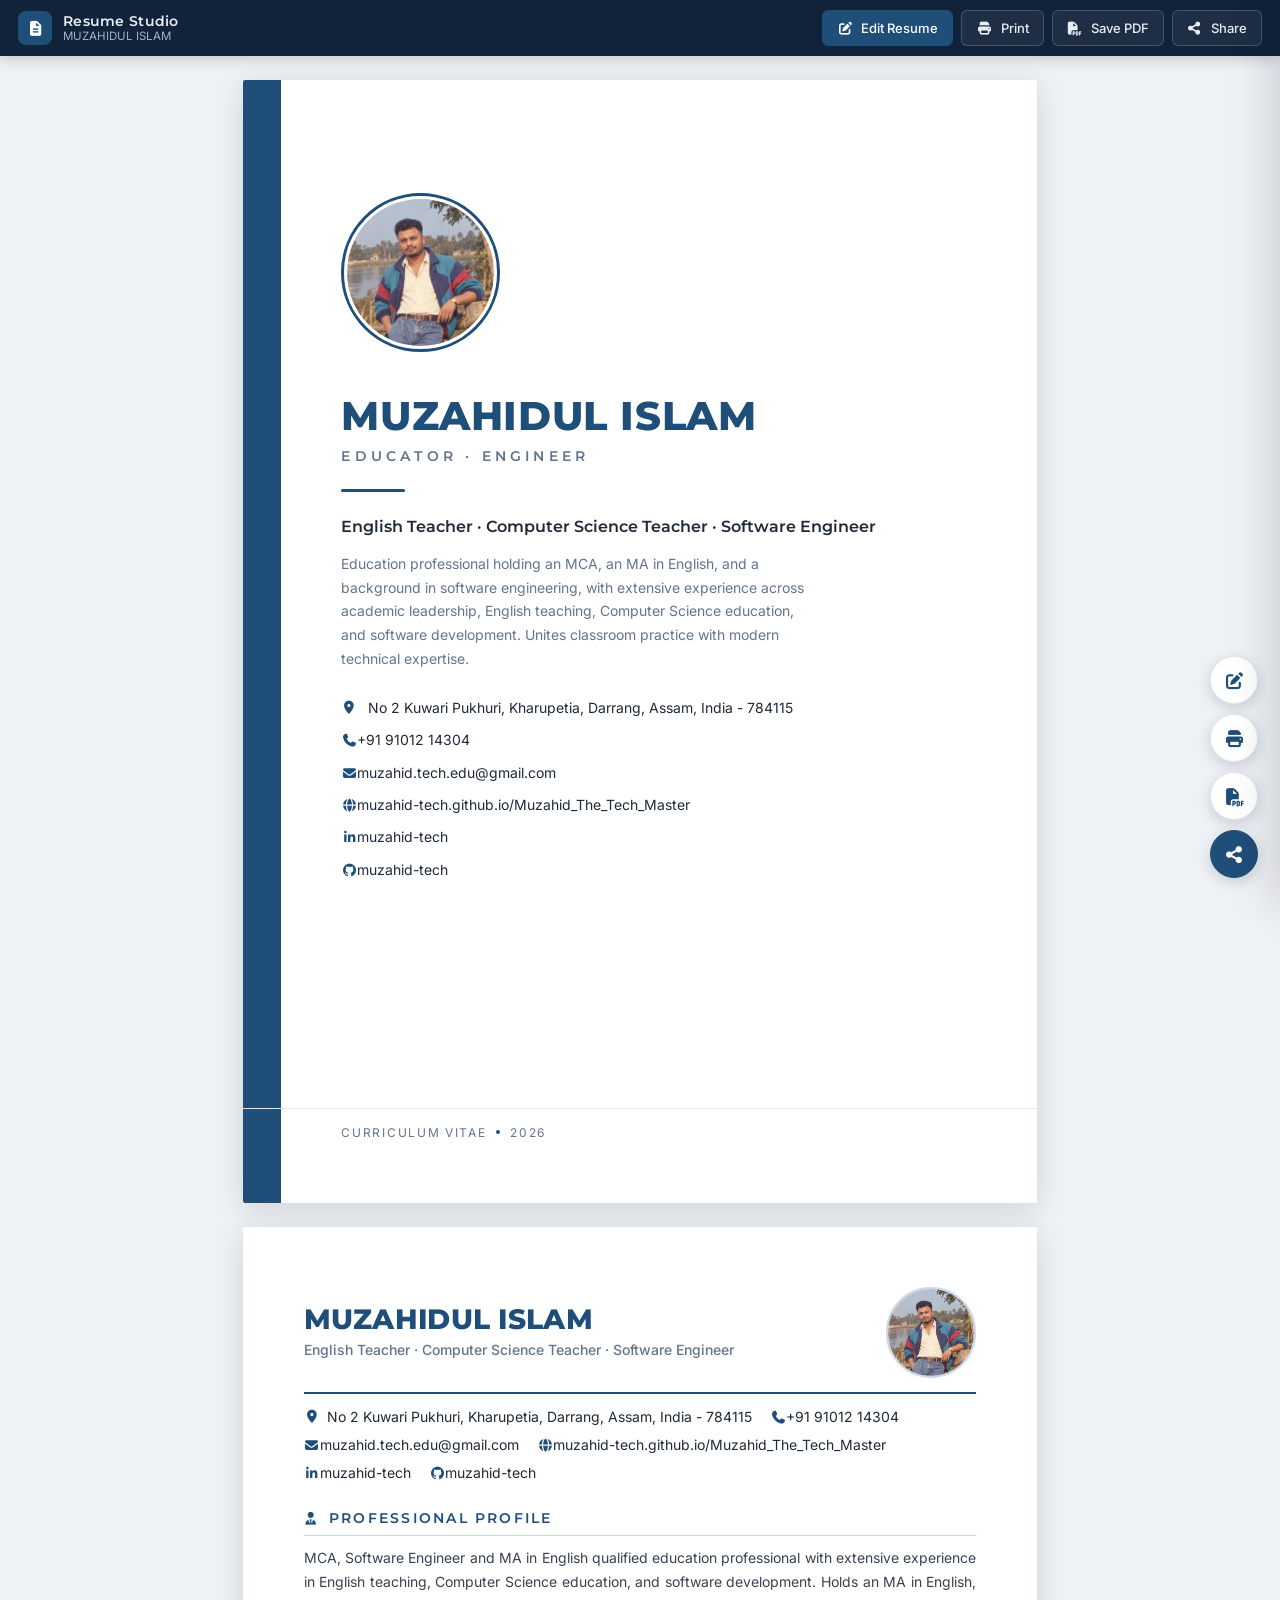
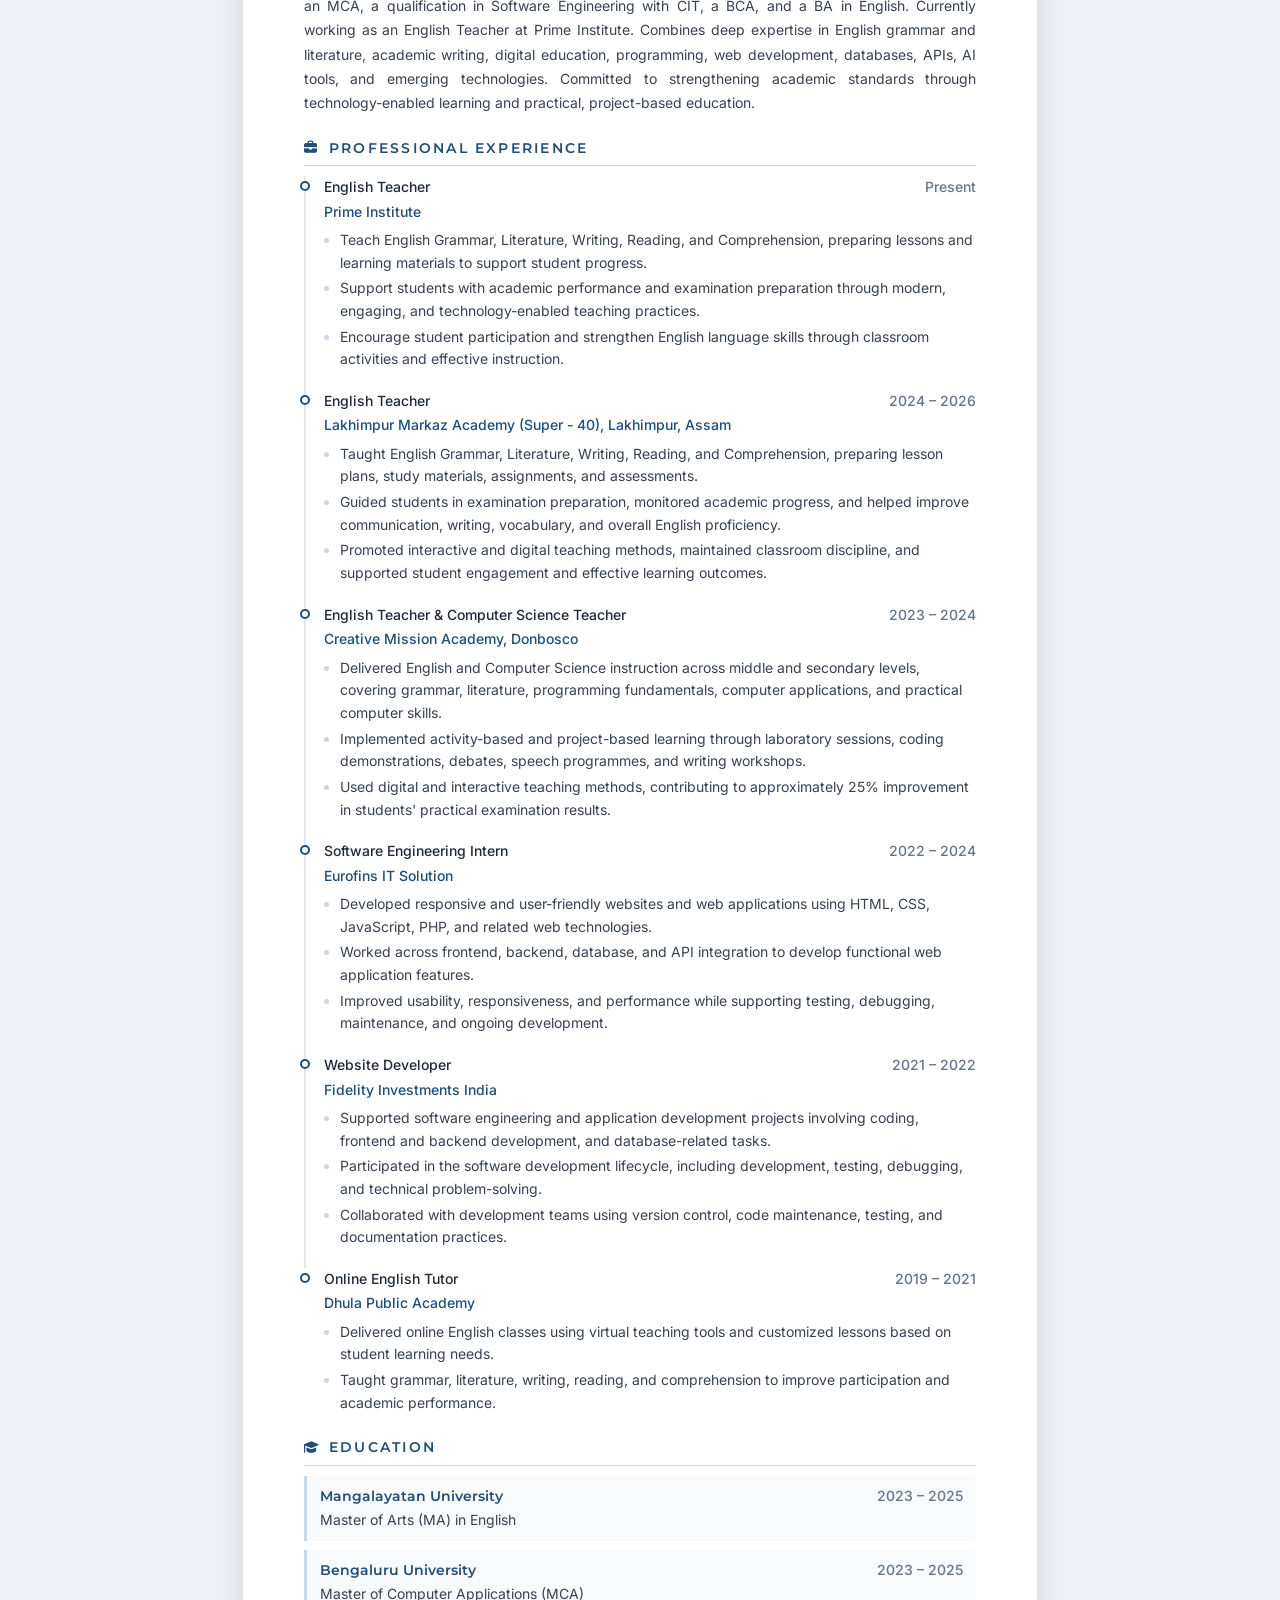
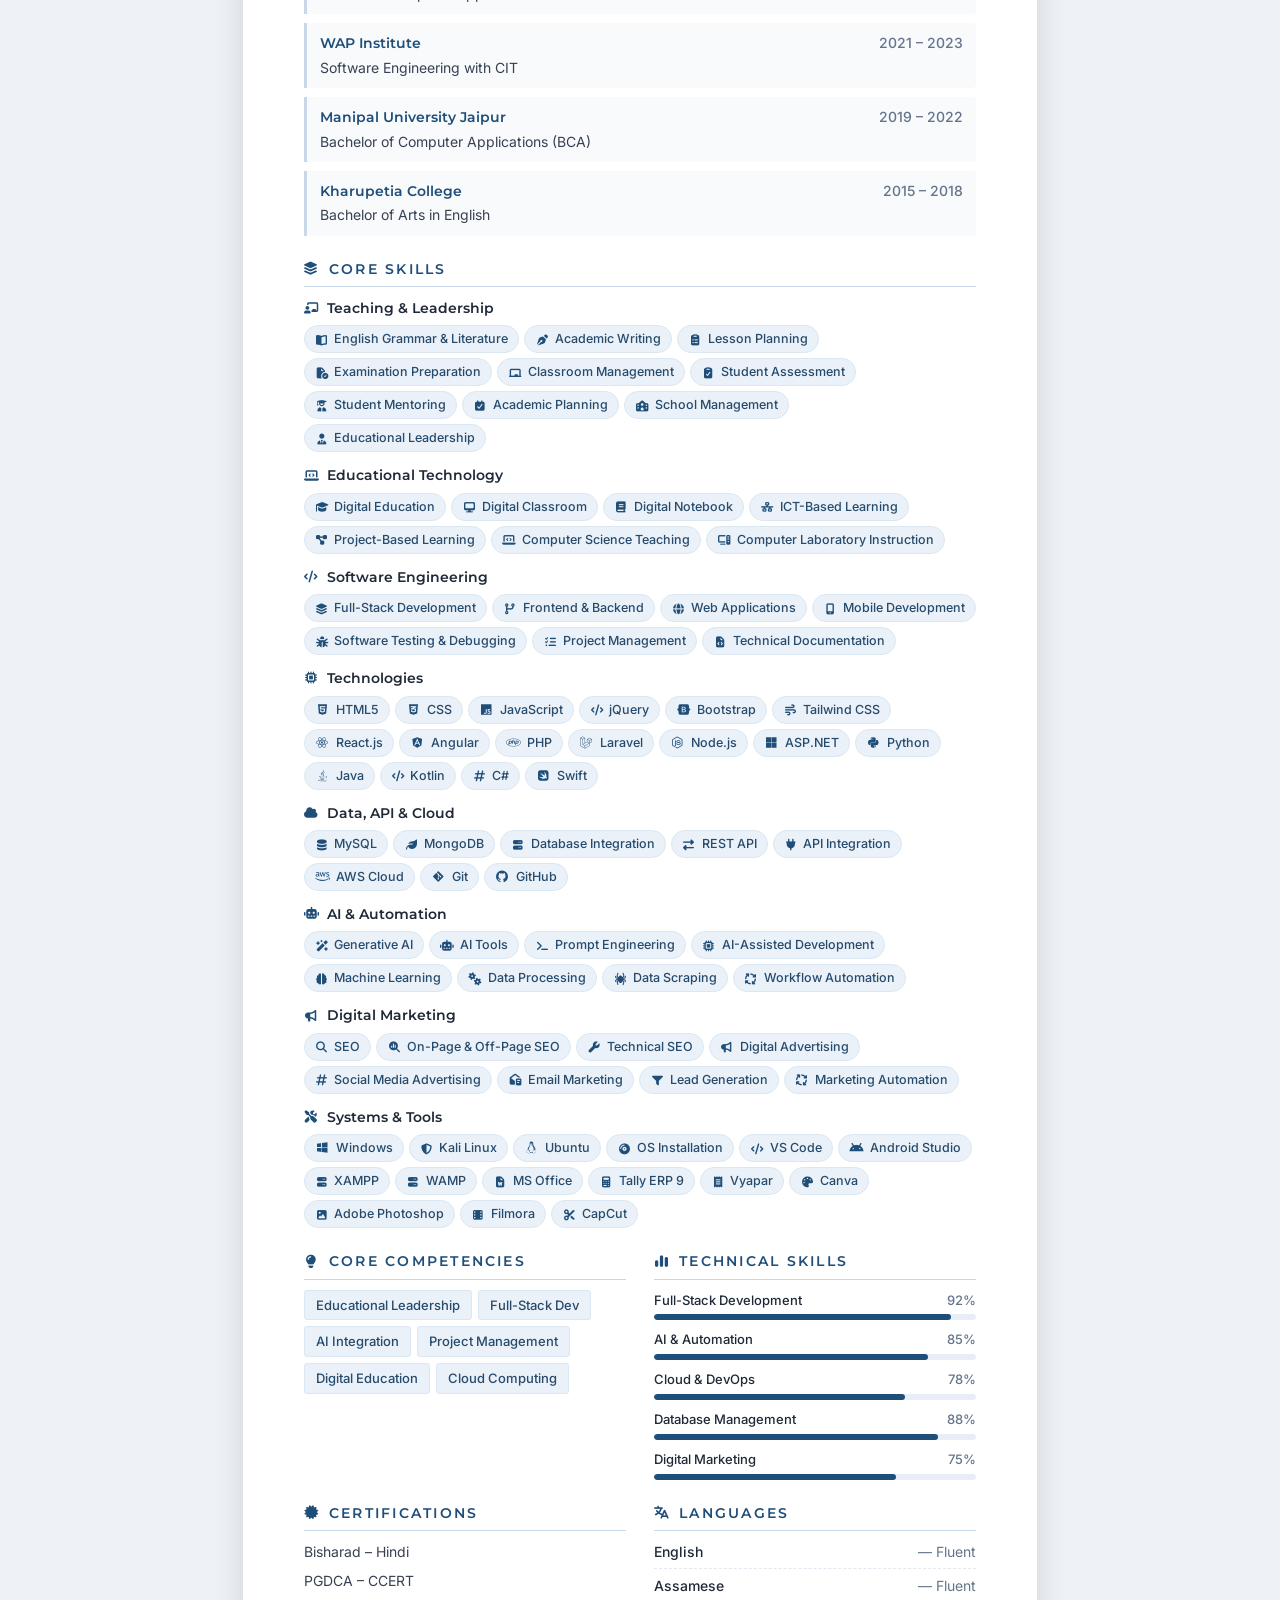
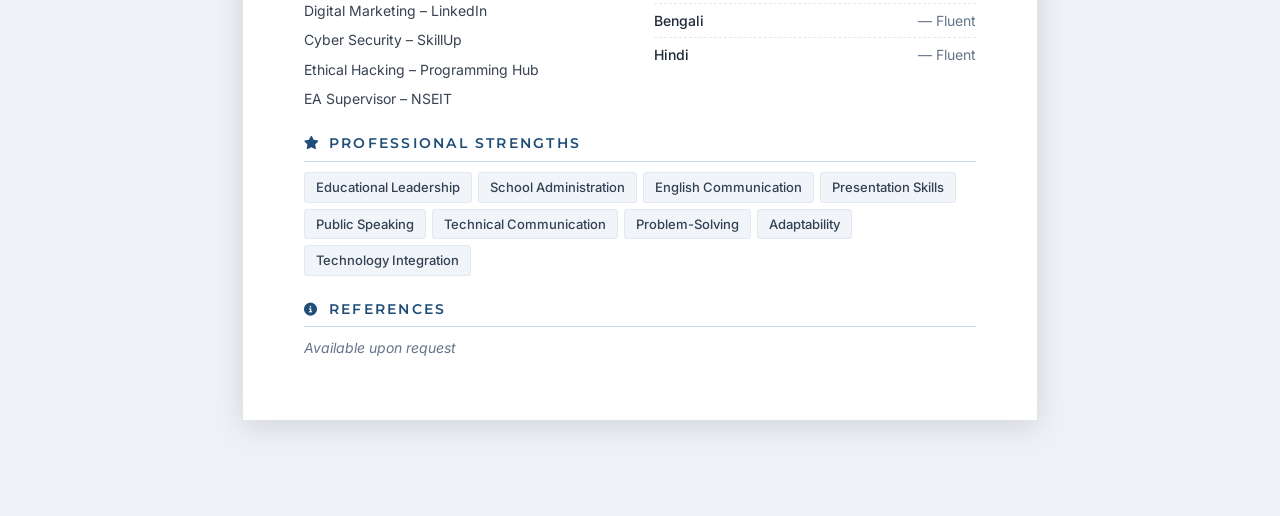
<file: index.html>
<!DOCTYPE html>
<html lang="en">
<head>
<meta charset="utf-8">
<meta name="viewport" content="width=device-width, initial-scale=1">
<meta name="theme-color" content="#1f4e79">
<title>Muzahidul Islam — Educator · Engineer</title>
<meta name="description" content="Professional resume of Muzahidul Islam — English Educator, Computer Science Professional and Software Engineer. MCA, MA in English.">
<meta name="author" content="Muzahidul Islam">

<!-- ============ GOOGLE FONTS ============ -->
<link rel="preconnect" href="https://fonts.googleapis.com">
<link rel="preconnect" href="https://fonts.gstatic.com" crossorigin>
<link href="https://fonts.googleapis.com/css2?family=Montserrat:wght@600;700;800&family=Inter:wght@400;500;600&display=swap" rel="stylesheet">

<!-- ============ FONT AWESOME (LOCAL / OFFLINE) ============ -->
<link rel="stylesheet" href="library/fontawesome/css/all.min.css">

<link rel="stylesheet" href="style.css">
</head>

<body>

<a class="skip-link" href="#resumeRoot">Skip to resume content</a>

<!-- =========================================================
     TOP TOOLBAR  (application UI — never printed)
     ========================================================= -->
<header class="toolbar no-print" role="banner">
  <div class="toolbar__brand">
    <span class="toolbar__mark" aria-hidden="true"><i class="fa-solid fa-file-lines"></i></span>
    <span class="toolbar__titles">
      <strong>Resume Studio</strong>
      <small id="brandSub">Muzahidul Islam</small>
    </span>
  </div>

  <nav class="toolbar__nav" aria-label="Resume controls">
    <button id="btnEditToggle" class="btn btn--primary" type="button"
            aria-pressed="false" aria-label="Edit resume">
      <i class="fa-solid fa-pen-to-square" aria-hidden="true"></i>
      <span id="btnEditLabel">Edit Resume</span>
    </button>

    <button id="btnPrint" class="btn" type="button" aria-label="Print resume">
      <i class="fa-solid fa-print" aria-hidden="true"></i><span>Print</span>
    </button>

    <button id="btnPdf" class="btn" type="button" aria-label="Save resume as PDF">
      <i class="fa-solid fa-file-pdf" aria-hidden="true"></i><span>Save PDF</span>
    </button>

    <button id="btnShare" class="btn" type="button" aria-label="Share resume"
            aria-haspopup="true" aria-expanded="false" aria-controls="shareMenu">
      <i class="fa-solid fa-share-nodes" aria-hidden="true"></i><span>Share</span>
    </button>
  </nav>
</header>

<!-- =========================================================
     RESUME DOCUMENT
     ========================================================= -->
<main class="resume-root" id="resumeRoot">

  <!-- ---------------- COVER PAGE ---------------- -->
  <section class="page cover-page" id="coverPage" aria-label="Resume cover page">
    <div class="cover__band" aria-hidden="true"></div>

    <div class="cover__inner">
      <div class="cover__photo-wrap">
        <img id="coverPhoto" class="cover__photo" src="assets/image/profile.png"
             alt="Portrait of Muzahidul Islam">
      </div>

      <h1 class="cover__name" id="coverName">MUZAHIDUL ISLAM</h1>
      <p class="cover__title" id="coverTitle">EDUCATOR · ENGINEER</p>

      <div class="cover__rule" aria-hidden="true"></div>

      <p class="cover__identity" id="coverIdentity"></p>
      <p class="cover__statement" id="coverStatement"></p>

      <ul class="cover__contact" id="coverContact"></ul>
    </div>

    <footer class="cover__footer">
      <span>Curriculum Vitae</span>
      <span class="cover__dot" aria-hidden="true"></span>
      <span id="coverYear">2026</span>
    </footer>
  </section>

  <!-- ---------------- RESUME PAGE ---------------- -->
  <section class="page resume-page" id="resumePage" aria-label="Resume">

    <header class="resume-header">
      <div class="resume-header__text">
        <h1 class="resume-header__name" id="resumeName">MUZAHIDUL ISLAM</h1>
        <p class="resume-header__identity" id="resumeIdentity"></p>
      </div>
      <img id="resumePhoto" class="resume-header__photo" src="assets/image/profile.png"
           alt="Portrait of Muzahidul Islam">
    </header>

    <ul class="contact-row" id="resumeContact"></ul>

    <!-- PROFILE -->
    <section class="section" aria-labelledby="h-profile">
      <h2 class="section__title" id="h-profile">
        <i class="fa-solid fa-user-tie" aria-hidden="true"></i>Professional Profile
      </h2>
      <p class="profile-text" id="profileText"></p>
    </section>

    <!-- EXPERIENCE -->
    <section class="section" aria-labelledby="h-experience">
      <h2 class="section__title" id="h-experience">
        <i class="fa-solid fa-briefcase" aria-hidden="true"></i>Professional Experience
      </h2>
      <div id="experienceList" class="timeline"></div>
    </section>

    <!-- EDUCATION -->
    <section class="section" aria-labelledby="h-education">
      <h2 class="section__title" id="h-education">
        <i class="fa-solid fa-graduation-cap" aria-hidden="true"></i>Education
      </h2>
      <div id="educationList" class="edu-list"></div>
    </section>

    <!-- CORE SKILLS -->
    <section class="section" aria-labelledby="h-skills">
      <h2 class="section__title" id="h-skills">
        <i class="fa-solid fa-layer-group" aria-hidden="true"></i>Core Skills
      </h2>
      <div id="skillsList" class="skill-groups"></div>
    </section>

    <!-- COMPETENCIES + TECHNICAL SKILLS -->
    <div class="grid-2">
      <section class="section" aria-labelledby="h-competencies">
        <h2 class="section__title" id="h-competencies">
          <i class="fa-solid fa-lightbulb" aria-hidden="true"></i>Core Competencies
        </h2>
        <ul class="tag-list" id="competenciesList"></ul>
      </section>

      <section class="section" aria-labelledby="h-tech">
        <h2 class="section__title" id="h-tech">
          <i class="fa-solid fa-chart-simple" aria-hidden="true"></i>Technical Skills
        </h2>
        <div id="techSkillsList" class="bars"></div>
      </section>
    </div>

    <!-- CERTIFICATIONS + LANGUAGES -->
    <div class="grid-2">
      <section class="section" aria-labelledby="h-certs">
        <h2 class="section__title" id="h-certs">
          <i class="fa-solid fa-certificate" aria-hidden="true"></i>Certifications
        </h2>
        <ul class="cert-list" id="certificationsList"></ul>
      </section>

      <section class="section" aria-labelledby="h-languages">
        <h2 class="section__title" id="h-languages">
          <i class="fa-solid fa-language" aria-hidden="true"></i>Languages
        </h2>
        <ul class="lang-list" id="languagesList"></ul>
      </section>
    </div>

    <!-- STRENGTHS -->
    <section class="section" aria-labelledby="h-strengths">
      <h2 class="section__title" id="h-strengths">
        <i class="fa-solid fa-star" aria-hidden="true"></i>Professional Strengths
      </h2>
      <ul class="tag-list tag-list--strengths" id="strengthsList"></ul>
    </section>

    <!-- REFERENCES -->
    <section class="section" aria-labelledby="h-references">
      <h2 class="section__title" id="h-references">
        <i class="fa-solid fa-circle-info" aria-hidden="true"></i>References
      </h2>
      <p class="references-text" id="referencesText"></p>
    </section>

  </section>
</main>

<!-- =========================================================
     FLOATING ACTION BUTTONS  (never printed)
     ========================================================= -->
<div class="floating-actions no-print" role="group" aria-label="Quick actions">
  <button id="fabEdit"  class="floating-actions__button" type="button" title="Edit resume"   aria-label="Edit resume">
    <i class="fa-solid fa-pen-to-square" aria-hidden="true"></i></button>
  <button id="fabPrint" class="floating-actions__button" type="button" title="Print resume"  aria-label="Print resume">
    <i class="fa-solid fa-print" aria-hidden="true"></i></button>
  <button id="fabPdf"   class="floating-actions__button" type="button" title="Save as PDF"   aria-label="Save as PDF">
    <i class="fa-solid fa-file-pdf" aria-hidden="true"></i></button>
  <button id="fabShare" class="floating-actions__button floating-actions__button--accent" type="button" title="Share resume"
          aria-label="Share resume" aria-haspopup="true" aria-expanded="false" aria-controls="shareMenu">
    <i class="fa-solid fa-share-nodes" aria-hidden="true"></i></button>
</div>

<!-- =========================================================
     SHARE MENU
     ========================================================= -->
<div class="share-menu no-print" id="shareMenu" role="menu" aria-label="Share resume" hidden>
  <button class="share-item" type="button" role="menuitem" data-share="native" hidden>
    <i class="fa-solid fa-share-nodes" aria-hidden="true"></i> Share via device</button>
  <button class="share-item" type="button" role="menuitem" data-share="whatsapp">
    <i class="fa-brands fa-whatsapp" aria-hidden="true"></i> WhatsApp</button>
  <button class="share-item" type="button" role="menuitem" data-share="facebook">
    <i class="fa-brands fa-facebook-f" aria-hidden="true"></i> Facebook</button>
  <button class="share-item" type="button" role="menuitem" data-share="linkedin">
    <i class="fa-brands fa-linkedin-in" aria-hidden="true"></i> LinkedIn</button>
  <button class="share-item" type="button" role="menuitem" data-share="x">
    <i class="fa-brands fa-x-twitter" aria-hidden="true"></i> X / Twitter</button>
  <button class="share-item" type="button" role="menuitem" data-share="email">
    <i class="fa-solid fa-envelope" aria-hidden="true"></i> Email</button>
  <button class="share-item" type="button" role="menuitem" data-share="copy">
    <i class="fa-solid fa-link" aria-hidden="true"></i> Copy Link</button>
</div>

<!-- =========================================================
     EDITOR PANEL
     ========================================================= -->
<aside class="editor-panel no-print" id="editorPanel" aria-hidden="true" aria-label="Resume editor">
  <header class="editor-panel__head">
    <h2><i class="fa-solid fa-pen-ruler" aria-hidden="true"></i> Edit Resume</h2>
    <button id="btnCloseEditor" class="icon-btn" type="button" aria-label="Close editor">
      <i class="fa-solid fa-xmark" aria-hidden="true"></i>
    </button>
  </header>

  <div class="editor-panel__body" id="editorBody"></div>

  <footer class="editor-panel__foot">
    <button id="btnSave" class="btn btn--primary" type="button">
      <i class="fa-solid fa-floppy-disk" aria-hidden="true"></i> Save Changes
    </button>
    <button id="btnReset" class="btn btn--danger" type="button">
      <i class="fa-solid fa-rotate-left" aria-hidden="true"></i> Reset
    </button>
  </footer>
</aside>

<div class="toast no-print" id="toast" role="status" aria-live="polite"></div>

<input type="file" id="photoInput" accept="image/*" hidden>

<script src="app.js"></script>
</body>
</html>
</file>
<file: style.css>
/* =========================================================
   MUZAHIDUL ISLAM — RESUME APPLICATION
   style.css
   ========================================================= */

/* ---------------- THEME VARIABLES ---------------- */
:root{
  --accent-color : #1f4e79;
  --accent-dark  : #173f63;
  --accent-soft  : #eaf1f8;
  --accent-line  : #c8d8e8;

  --text-color   : #1f2937;
  --text-soft    : #374151;
  --muted-color  : #64748b;
  --border-color : #e2e8f0;

  --surface      : #ffffff;
  --canvas       : #eef1f5;
  --danger       : #b3261e;

  --font-name    : 'Montserrat','Inter',Arial,sans-serif;
  --font-body    : 'Inter','Montserrat',Arial,sans-serif;

  --page-w       : 210mm;
  --page-h       : 297mm;
  --page-pad     : 16mm;
  --radius       : 4px;
}

/* ---------------- RESET ---------------- */
*,*::before,*::after{ box-sizing:border-box; }
[hidden]{ display:none !important; }

html{ font-size:14px; }

body{
  margin:0;
  font-family:var(--font-body);
  font-size:14px;
  line-height:1.6;
  color:var(--text-color);
  background:var(--canvas);
  -webkit-font-smoothing:antialiased;
  -moz-osx-font-smoothing:grayscale;
  text-rendering:optimizeLegibility;
}

img{ max-width:100%; display:block; }
a{ color:var(--accent-color); }

:focus-visible{
  outline:2px solid var(--accent-color);
  outline-offset:2px;
  border-radius:3px;
}

.skip-link{
  position:absolute; left:-9999px; top:0; z-index:300;
  background:var(--accent-color); color:#fff;
  padding:10px 16px; border-radius:0 0 6px 0;
  text-decoration:none; font-size:13px;
}
.skip-link:focus{ left:0; }

/* =========================================================
   TOOLBAR
   ========================================================= */
.toolbar{
  position:sticky; top:0; z-index:60;
  display:flex; align-items:center; justify-content:space-between;
  gap:16px; padding:10px 18px;
  background:#10233a; color:#e8eef5;
  box-shadow:0 2px 14px rgba(0,0,0,.20);
}
.toolbar__brand{ display:flex; align-items:center; gap:11px; min-width:0; }
.toolbar__mark{
  width:34px; height:34px; border-radius:8px; flex:0 0 auto;
  display:grid; place-items:center;
  background:var(--accent-color); color:#fff; font-size:15px;
}
.toolbar__titles{ display:flex; flex-direction:column; line-height:1.2; min-width:0; }
.toolbar__titles strong{
  font-family:var(--font-name); font-size:14px;
  font-weight:600; letter-spacing:.02em; white-space:nowrap;
}
.toolbar__titles small{
  font-size:11.5px; color:#9db4cd;
  white-space:nowrap; overflow:hidden; text-overflow:ellipsis;
}
.toolbar__nav{ display:flex; align-items:center; gap:8px; flex-wrap:wrap; }

/* ---------------- BUTTONS ---------------- */
.btn{
  display:inline-flex; align-items:center; gap:8px;
  font-family:var(--font-body); font-size:13px; font-weight:500;
  padding:9px 14px; border-radius:6px;
  border:1px solid rgba(255,255,255,.18);
  background:rgba(255,255,255,.06); color:#e8eef5;
  cursor:pointer; white-space:nowrap;
  transition:background .18s, border-color .18s, transform .18s;
}
.btn:hover{ background:rgba(255,255,255,.14); }
.btn:active{ transform:translateY(1px); }

.btn--primary{ background:var(--accent-color); border-color:var(--accent-color); color:#fff; }
.btn--primary:hover{ background:var(--accent-dark); }

.btn--danger{ background:#8e1e18; border-color:#8e1e18; color:#fff; }
.btn--danger:hover{ background:#731712; }

/* light-theme button variants (used inside the editor) */
.btn--soft{
  background:#fff; border:1px solid var(--border-color); color:var(--text-color);
}
.btn--soft:hover{ background:var(--accent-soft); border-color:var(--accent-line); color:var(--accent-color); }
.btn--muted{ color:var(--muted-color); }

/* =========================================================
   PAGE / SHEET
   ========================================================= */
.resume-root{
  padding:24px 16px 96px;
  display:flex; flex-direction:column; align-items:center; gap:24px;
  transition:padding-right .28s cubic-bezier(.4,0,.2,1);
}

.page{
  width:var(--page-w);
  min-height:var(--page-h);
  background:var(--surface);
  box-shadow:0 6px 30px rgba(15,23,42,.13);
  position:relative;
  border-radius:2px;
}

/* =========================================================
   COVER PAGE
   ========================================================= */
.cover-page{
  display:flex; flex-direction:column;
  padding:0; overflow:hidden;
}

.cover__band{
  position:absolute; inset:0 auto 0 0;
  width:10mm; background:var(--accent-color);
  z-index:1;
}

.cover__inner{
  flex:1 1 auto;
  padding:30mm 18mm 0 26mm;
  display:flex; flex-direction:column;
  position:relative; z-index:2;
}

.cover__photo-wrap{
  width:42mm; height:42mm; border-radius:50%;
  padding:3px; background:#fff;
  border:3px solid var(--accent-color);
  overflow:hidden; margin-bottom:11mm; flex:0 0 auto;
}
.cover__photo{
  width:100%; height:100%;
  object-fit:cover; border-radius:50%;
}

.cover__name{
  font-family:var(--font-name);
  font-weight:800;
  font-size:40px;
  line-height:1.08;
  letter-spacing:.015em;
  color:var(--accent-color);
  margin:0 0 8px;
}

.cover__title{
  font-family:var(--font-name);
  font-weight:600;
  font-size:14px;
  letter-spacing:.30em;
  text-transform:uppercase;
  color:var(--muted-color);
  margin:0;
}

.cover__rule{
  width:64px; height:3px; border-radius:2px;
  background:var(--accent-color);
  margin:22px 0;
}

.cover__identity{
  font-family:var(--font-name);
  font-weight:600; font-size:16px;
  color:var(--text-color);
  margin:0 0 12px;
}

.cover__statement{
  font-size:14px; line-height:1.7;
  color:var(--muted-color);
  max-width:125mm; margin:0 0 26px;
}

.cover__contact{
  list-style:none; margin:0; padding:0;
  display:grid; gap:10px;
}
.cover__contact li{
  display:flex; align-items:flex-start; gap:11px;
  font-size:14px; color:var(--text-color);
}
.cover__contact i{
  color:var(--accent-color); font-size:13px;
  width:16px; text-align:center; margin-top:4px; flex:0 0 auto;
}
.cover__contact a{ color:inherit; text-decoration:none; }
.cover__contact a:hover{ color:var(--accent-color); text-decoration:underline; }

.cover__footer{
  position:relative; z-index:2;
  margin-top:auto;
  padding:14px 18mm 16mm 26mm;
  border-top:1px solid var(--border-color);
  display:flex; align-items:center; gap:10px;
  font-size:12px; letter-spacing:.14em; text-transform:uppercase;
  color:var(--muted-color);
}
.cover__dot{
  width:4px; height:4px; border-radius:50%;
  background:var(--accent-color); flex:0 0 auto;
}

/* =========================================================
   RESUME PAGE
   ========================================================= */
.resume-page{ padding:var(--page-pad); }

.resume-header{
  display:flex; align-items:center; justify-content:space-between;
  gap:16px; padding-bottom:14px;
  border-bottom:2px solid var(--accent-color);
}
.resume-header__text{ min-width:0; }
.resume-header__name{
  font-family:var(--font-name); font-weight:800;
  font-size:28px; line-height:1.1; letter-spacing:.01em;
  color:var(--accent-color); margin:0 0 4px;
}
.resume-header__identity{
  margin:0; font-size:14px; font-weight:500;
  color:var(--muted-color);
}
.resume-header__photo{
  width:24mm; height:24mm; border-radius:50%;
  object-fit:cover; flex:0 0 auto;
  border:2px solid var(--accent-line);
}

/* contact row */
.contact-row{
  list-style:none; margin:0; padding:12px 0 0;
  display:flex; flex-wrap:wrap; gap:6px 18px;
  font-size:14px;
}
.contact-row li{
  display:inline-flex; align-items:center; gap:7px;
  color:var(--text-color);
}
.contact-row i{ color:var(--accent-color); font-size:13px; }
.contact-row a{ color:inherit; text-decoration:none; }
.contact-row a:hover{ color:var(--accent-color); text-decoration:underline; }

/* =========================================================
   SECTIONS
   ========================================================= */
.section{ margin-top:22px; }

.section__title{
  font-family:var(--font-name);
  font-weight:600; font-size:14px;
  letter-spacing:.16em; text-transform:uppercase;
  color:var(--accent-color);
  margin:0 0 10px; padding-bottom:6px;
  border-bottom:1px solid var(--accent-line);
  display:flex; align-items:center; gap:9px;
  break-after:avoid; page-break-after:avoid;
}
.section__title i{ font-size:13px; }

.profile-text{
  margin:0; font-size:14px; line-height:1.72;
  color:var(--text-soft); text-align:justify;
}

/* ---------------- EXPERIENCE TIMELINE ---------------- */
.timeline{ position:relative; }

.exp-item{
  position:relative;
  padding:0 0 16px 18px;
  border-left:2px solid var(--border-color);
  break-inside:avoid; page-break-inside:avoid;
}
.exp-item:last-child{
  border-left-color:transparent; padding-bottom:0;
}
.exp-item::before{
  content:""; position:absolute; left:-6px; top:5px;
  width:10px; height:10px; border-radius:50%;
  background:#fff; border:2px solid var(--accent-color);
}
.exp-item__head{
  display:flex; flex-wrap:wrap; align-items:baseline;
  justify-content:space-between; gap:2px 12px;
}
.exp-item__role{
  font-family:var(--font-body); font-weight:500;
  font-size:14px; color:var(--text-color); margin:0;
}
.exp-item__date{
  font-weight:500; font-size:14px;
  color:var(--muted-color); white-space:nowrap;
}
.exp-item__org{
  font-size:14px; font-weight:500;
  color:var(--accent-color); margin:2px 0 6px;
}
.exp-item ul{ margin:0; padding-left:16px; }
.exp-item li{
  font-size:14px; line-height:1.62;
  color:var(--text-soft); margin-bottom:3px;
}
.exp-item li::marker{ color:var(--accent-line); }

/* ---------------- EDUCATION ---------------- */
.edu-list{ display:grid; gap:9px; }

.edu-item{
  border-left:3px solid var(--accent-line);
  background:#f8fafc;
  padding:9px 13px;
  border-radius:0 var(--radius) var(--radius) 0;
  break-inside:avoid; page-break-inside:avoid;
}
.edu-item__head{
  display:flex; flex-wrap:wrap; align-items:baseline;
  justify-content:space-between; gap:2px 12px;
}
.edu-item__inst{
  font-family:var(--font-name); font-weight:600;
  font-size:14px; color:var(--accent-color); margin:0;
}
.edu-item__date{
  font-size:14px; font-weight:500; color:var(--muted-color);
  white-space:nowrap;
}
.edu-item__degree{
  font-size:14px; color:var(--text-soft); margin:2px 0 0;
}

/* ---------------- CORE SKILL GROUPS ---------------- */
.skill-groups{ display:grid; gap:12px; }

.skill-group{ break-inside:avoid; page-break-inside:avoid; }

.skill-group__title{
  font-family:var(--font-name); font-weight:600;
  font-size:14px; color:var(--text-color);
  margin:0 0 6px;
  display:flex; align-items:center; gap:8px;
}
.skill-group__title i{ color:var(--accent-color); font-size:12px; }

.skill-group__items{ display:flex; flex-wrap:wrap; gap:5px; }

.chip{
  display:inline-flex; align-items:center; gap:6px;
  font-size:12.5px; font-weight:500;
  padding:3px 10px; border-radius:20px;
  background:var(--accent-soft);
  border:1px solid #dbe7f2;
  color:#274b6d; white-space:nowrap;
}
.chip i{ margin-right:0; color:var(--accent-color); font-size:11px; flex:0 0 auto; }
.chip i.fa-brands{ font-size:12px; }

/* ---------------- TAG LISTS ---------------- */
.tag-list{
  list-style:none; margin:0; padding:0;
  display:flex; flex-wrap:wrap; gap:6px;
}
.tag-list li{
  font-size:13px; font-weight:500;
  padding:4px 11px; border-radius:3px;
  background:var(--accent-soft);
  border:1px solid #dbe7f2;
  color:#274b6d;
  break-inside:avoid;
}
.tag-list li i{ color:var(--accent-color); font-size:11px; }
.tag-list--strengths li{
  background:#f1f5f9; border-color:var(--border-color); color:#334155;
}

/* ---------------- SKILL BARS ---------------- */
.bars{ display:grid; gap:9px; }

.bar{ break-inside:avoid; page-break-inside:avoid; }
.bar__head{
  display:flex; justify-content:space-between; align-items:baseline;
  gap:10px; margin-bottom:4px;
}
.bar__label{ font-size:13px; font-weight:500; color:var(--text-color); }
.bar__pct{ font-size:13px; font-weight:500; color:var(--muted-color); }
.bar__track{
  height:6px; border-radius:4px;
  background:#e8eef5; overflow:hidden;
}
.bar__fill{
  height:100%; border-radius:4px;
  background:var(--accent-color);
}

/* ---------------- LANGUAGES ---------------- */
.lang-list{ list-style:none; margin:0; padding:0; display:grid; gap:6px; }
.lang-list li{
  display:flex; justify-content:space-between; align-items:baseline;
  gap:10px; font-size:14px;
  padding-bottom:5px;
  border-bottom:1px dashed var(--border-color);
  break-inside:avoid;
}
.lang-list li:last-child{ border-bottom:0; padding-bottom:0; }
.lang-list__name{ display:inline-flex; align-items:center; gap:6px; font-weight:500; }
.lang-list__name i{ color:var(--accent-color); font-size:12px; }
.lang-list__level{ color:var(--muted-color); font-size:14px; }

/* ---------------- CERTIFICATIONS ---------------- */
.cert-list{ list-style:none; margin:0; padding:0; display:grid; gap:7px; }
.cert-list li{
  display:flex; gap:10px; align-items:flex-start;
  font-size:14px; color:var(--text-soft);
  break-inside:avoid;
}
.cert-list i{
  color:var(--accent-color); font-size:12px;
  margin-top:4px; flex:0 0 auto;
}

/* ---------------- REFERENCES ---------------- */
.references-text{
  margin:0; font-size:14px; font-style:italic;
  color:var(--muted-color);
}

/* ---------------- TWO-COLUMN GRID ---------------- */
.grid-2{
  display:grid;
  grid-template-columns:1fr 1fr;
  gap:0 28px;
}

/* =========================================================
   FLOATING ACTION BUTTONS
   ========================================================= */
.floating-actions{
  position:fixed; right:22px; bottom:22px; z-index:55;
  display:flex; flex-direction:column; gap:10px;
}

.floating-actions__button{
  width:48px; height:48px; border-radius:50%;
  border:1px solid var(--border-color);
  background:#fff; color:var(--accent-color);
  font-size:17px; cursor:pointer;
  display:grid; place-items:center;
  box-shadow:0 4px 14px rgba(15,23,42,.16);
  transition:transform .18s, box-shadow .18s, background .18s;
}
.floating-actions__button:hover{
  transform:translateY(-2px);
  box-shadow:0 9px 22px rgba(15,23,42,.22);
}
.floating-actions__button--accent{
  background:var(--accent-color);
  border-color:var(--accent-color); color:#fff;
}
.floating-actions__button--accent:hover{ background:var(--accent-dark); }

/* =========================================================
   SHARE MENU
   ========================================================= */
.share-menu{
  position:fixed; right:82px; bottom:22px; z-index:70;
  min-width:212px; padding:6px;
  background:#fff; border:1px solid var(--border-color);
  border-radius:10px;
  box-shadow:0 14px 38px rgba(15,23,42,.20);
  display:flex; flex-direction:column; gap:2px;
  animation:popIn .16s ease-out;
}
@keyframes popIn{
  from{ opacity:0; transform:translateY(6px) scale(.97); }
  to  { opacity:1; transform:none; }
}

.share-item{
  display:flex; align-items:center; gap:11px;
  width:100%; padding:10px 12px;
  border:0; border-radius:7px; background:transparent;
  font-family:var(--font-body); font-size:13.5px;
  color:var(--text-color); text-align:left; cursor:pointer;
  transition:background .15s, color .15s;
}
.share-item:hover{ background:var(--accent-soft); color:var(--accent-color); }
.share-item i{ width:16px; text-align:center; font-size:14px; }

/* =========================================================
   EDITOR PANEL
   ========================================================= */
.editor-panel{
  position:fixed; top:0; right:0; bottom:0; z-index:90;
  width:min(440px,100%);
  display:flex; flex-direction:column;
  background:#fff;
  border-left:1px solid var(--border-color);
  box-shadow:-14px 0 44px rgba(15,23,42,.18);
  transform:translateX(102%);
  pointer-events:none;
  transition:transform .28s cubic-bezier(.4,0,.2,1);
}
.editor-panel.is-open{ transform:translateX(0); pointer-events:auto; }

.editor-panel__head{
  display:flex; align-items:center; justify-content:space-between;
  gap:12px; padding:16px 18px;
  border-bottom:1px solid var(--border-color);
  background:#f8fafc; flex:0 0 auto;
}
.editor-panel__head h2{
  font-family:var(--font-name); font-size:15px; font-weight:600;
  margin:0; color:var(--accent-color);
  display:flex; align-items:center; gap:9px;
}

.icon-btn{
  width:34px; height:34px; border-radius:8px;
  border:1px solid var(--border-color); background:#fff;
  color:var(--muted-color); cursor:pointer;
  display:grid; place-items:center; flex:0 0 auto;
  transition:color .15s, border-color .15s, background .15s;
}
.icon-btn:hover{ color:var(--danger); border-color:#e6b8b5; background:#fdf2f1; }

.editor-panel__body{
  flex:1 1 auto; overflow-y:auto;
  padding:16px 18px 26px;
  overscroll-behavior:contain;
}

.editor-panel__foot{
  display:flex; gap:10px; padding:13px 18px;
  border-top:1px solid var(--border-color);
  background:#f8fafc; flex:0 0 auto;
}
.editor-panel__foot .btn{
  flex:1; justify-content:center;
  border-color:var(--border-color); background:#fff; color:var(--text-color);
}
.editor-panel__foot .btn--primary{
  background:var(--accent-color); border-color:var(--accent-color); color:#fff;
}
.editor-panel__foot .btn--primary:hover{ background:var(--accent-dark); }
.editor-panel__foot .btn--danger{
  background:#fff; border-color:#e6b8b5; color:var(--danger);
}
.editor-panel__foot .btn--danger:hover{ background:#fdf2f1; }

/* ---------------- EDITOR FORM ELEMENTS ---------------- */
.editor-panel input[type="text"],
.editor-panel input[type="number"],
.editor-panel textarea{
  width:100%;
  font-family:var(--font-body);
  font-size:13.5px; line-height:1.5;
  padding:9px 11px;
  border:1px solid var(--border-color);
  border-radius:6px;
  color:var(--text-color); background:#fff;
  transition:border-color .15s, box-shadow .15s;
}
.editor-panel input:focus,
.editor-panel textarea:focus{
  outline:none;
  border-color:var(--accent-color);
  box-shadow:0 0 0 3px rgba(31,78,121,.12);
}
.editor-panel textarea{ resize:vertical; min-height:70px; }

.field{ margin-bottom:12px; }
.field label{
  display:block; margin-bottom:5px;
  font-size:11.5px; font-weight:600;
  letter-spacing:.07em; text-transform:uppercase;
  color:var(--muted-color);
}
.hint{
  display:block; margin-top:5px;
  font-size:11.5px; color:var(--muted-color);
}

.ed-group{
  border:1px solid var(--border-color);
  border-radius:9px; margin-bottom:14px;
  overflow:hidden; background:#fff;
}
.ed-group__head{
  display:flex; align-items:center; justify-content:space-between;
  gap:10px; padding:10px 13px;
  background:#f8fafc;
  border-bottom:1px solid var(--border-color);
}
.ed-group__head h3{
  font-family:var(--font-name); font-size:12.5px; font-weight:600;
  letter-spacing:.06em; text-transform:uppercase;
  color:var(--accent-color); margin:0;
  display:flex; align-items:center; gap:8px;
}
.ed-group__count{
  font-size:11px; font-weight:600;
  background:var(--accent-soft); color:var(--accent-color);
  padding:2px 8px; border-radius:20px;
}
.ed-group__body{ padding:13px; display:grid; gap:11px; }

.ed-card{
  border:1px solid var(--border-color);
  border-radius:8px; padding:11px;
  background:#fcfdff;
}
.ed-card__bar{
  display:flex; align-items:center; justify-content:space-between;
  gap:8px; margin-bottom:9px;
}
.ed-card__idx{
  font-size:11px; font-weight:600;
  letter-spacing:.08em; text-transform:uppercase;
  color:var(--muted-color);
}
.ed-card__tools{ display:flex; gap:5px; }

.mini-btn{
  width:28px; height:28px; border-radius:6px;
  border:1px solid var(--border-color); background:#fff;
  color:var(--muted-color); cursor:pointer;
  display:grid; place-items:center; font-size:12px;
  transition:color .15s, border-color .15s, background .15s;
}
.mini-btn:hover{
  color:var(--accent-color);
  border-color:var(--accent-line); background:var(--accent-soft);
}
.mini-btn--del:hover{
  color:var(--danger); border-color:#e6b8b5; background:#fdf2f1;
}
.mini-btn:disabled{ opacity:.35; cursor:not-allowed; }

.btn-add{
  display:flex; align-items:center; justify-content:center; gap:8px;
  width:100%; padding:9px 13px;
  font-family:var(--font-body); font-size:13px; font-weight:500;
  border:1px dashed var(--accent-line);
  border-radius:6px;
  background:var(--accent-soft); color:var(--accent-color);
  cursor:pointer; transition:background .15s;
}
.btn-add:hover{ background:#dceaf7; }

.ed-subitems{
  margin-top:10px; padding-top:10px;
  border-top:1px dashed var(--border-color);
}
.ed-subitems__head{
  display:flex; align-items:center; justify-content:space-between;
  margin-bottom:8px;
  font-size:11px; font-weight:600;
  letter-spacing:.08em; text-transform:uppercase;
  color:var(--muted-color);
}
.ed-subitems__head span{
  padding:1px 8px; border-radius:20px;
  background:var(--accent-soft); color:var(--accent-color);
  font-size:10.5px;
}
.ed-subitem{
  padding:8px; margin-bottom:7px;
  border:1px solid var(--border-color); border-radius:7px;
  background:#fff;
}
.ed-subitem__top{
  display:flex; align-items:center; gap:6px;
  margin-bottom:6px;
}
.ed-subitem__top .icon-input{ flex:1 1 auto; min-width:0; }
.ed-subitem__tools{ display:flex; gap:4px; flex:0 0 auto; }
.ed-subitem__tools .mini-btn{ width:26px; height:26px; font-size:11px; }
.ed-subitem__text{ width:100%; }
.editor-panel .ed-subitem input[type="text"]{ padding:7px 9px; font-size:13px; }

.icon-input{ display:flex; align-items:center; gap:8px; }
.icon-input__preview{
  width:34px; height:34px; flex:0 0 auto;
  display:grid; place-items:center;
  border:1px solid #dbe7f2; border-radius:6px;
  background:var(--accent-soft); color:var(--accent-color);
  font-size:14px;
}
.icon-input input{
  flex:1 1 auto; min-width:0;
  font-family:ui-monospace, SFMono-Regular, Menlo, Consolas, monospace;
  font-size:12px;
}

.photo-editor{ display:flex; align-items:center; gap:14px; }
.photo-editor__preview{
  width:64px; height:64px; border-radius:50%;
  object-fit:cover; flex:0 0 auto;
  border:2px solid var(--accent-line);
}
.photo-editor__actions{ display:grid; gap:8px; flex:1 1 auto; }

/* =========================================================
   TOAST
   ========================================================= */
.toast{
  position:fixed; left:50%; bottom:26px; z-index:200;
  transform:translate(-50%,20px);
  max-width:90vw;
  padding:11px 20px; border-radius:8px;
  background:#10233a; color:#fff;
  font-size:13.5px; text-align:center;
  opacity:0; pointer-events:none;
  box-shadow:0 12px 30px rgba(0,0,0,.26);
  transition:opacity .25s, transform .25s;
}
.toast.is-visible{ opacity:1; transform:translate(-50%,0); }

/* =========================================================
   DESKTOP SHIFT WHEN EDITOR OPEN
   ========================================================= */
@media (min-width:1180px){
  body.editor-open .resume-root{
    padding-right:calc(440px + 32px);
  }
}

/* =========================================================
   RESPONSIVE
   ========================================================= */
@media (max-width:1000px){
  .grid-2{ grid-template-columns:1fr; gap:0; }
}

@media (max-width:900px){
  .resume-root{ padding:14px 10px 110px; gap:16px; }

  .page{
    width:100%;
    min-height:0;
    box-shadow:0 4px 18px rgba(15,23,42,.12);
  }

  .cover-page{ min-height:250mm; }
  .cover__inner{ padding:22mm 14mm 0 22mm; }
  .cover__footer{ padding:12px 14mm 14mm 22mm; }
  .cover__band{ width:6mm; }
  .cover__name{ font-size:30px; }
  .cover__title{ font-size:12px; letter-spacing:.2em; }
  .cover__photo-wrap{ width:34mm; height:34mm; margin-bottom:9mm; }

  .resume-page{ padding:18px 15px; }
  .resume-header__name{ font-size:22px; }
  .resume-header__photo{ width:20mm; height:20mm; }

  .toolbar{ padding:9px 12px; gap:10px; }
  .toolbar__titles small{ display:none; }
}

@media (max-width:640px){
  .btn span{ display:none; }
  .btn{ padding:10px 12px; }
  #btnEditToggle span{ display:inline; }   /* keep label on the primary action */

  .floating-actions{
    left:14px; right:14px; bottom:14px;
    flex-direction:row; justify-content:center; gap:10px;
  }
  .floating-actions__button{ width:46px; height:46px; font-size:15px; }

  .share-menu{
    left:14px; right:14px; bottom:72px;
    min-width:0;
  }

  .editor-panel{ width:100%; }
}

/* =========================================================
   PRINT
   ========================================================= */
@media print{
  @page{
    size:A4 portrait;
    margin:11mm;
  }

  *{
    -webkit-print-color-adjust:exact !important;
    print-color-adjust:exact !important;
  }

  html,body{
    background:#fff !important;
    margin:0 !important;
    padding:0 !important;
  }

  /* hide every piece of application UI */
  .no-print,
  .toolbar,
  .floating-actions,
  .share-menu,
  .editor-panel,
  .toast,
  .skip-link{
    display:none !important;
  }

  .resume-root{
    display:block !important;
    padding:0 !important;
    gap:0 !important;
  }

  .page{
    width:auto !important;
    min-height:0 !important;
    margin:0 !important;
    border-radius:0 !important;
    box-shadow:none !important;
    overflow:visible !important;
    background:#fff !important;
  }

  /* ---- cover = exactly one page ---- */
  .cover-page{
    display:flex !important;
    flex-direction:column !important;
    height:272mm !important;
    overflow:hidden !important;
    break-after:page;
    page-break-after:always;
  }
  .cover__inner{ padding:22mm 16mm 0 24mm !important; }
  .cover__footer{ padding:12px 16mm 12mm 24mm !important; }
  .cover__band{ width:8mm !important; }

  /* ---- resume body flows across pages ---- */
  .resume-page{ padding:0 !important; }

  .resume-header{
    break-inside:avoid;
    page-break-inside:avoid;
    break-after:avoid;
    page-break-after:avoid;
  }

  .section__title{
    break-after:avoid;
    page-break-after:avoid;
  }

  .exp-item,
  .edu-item,
  .skill-group,
  .bar,
  .cert-list li,
  .lang-list li,
  .tag-list li{
    break-inside:avoid;
    page-break-inside:avoid;
  }

  a{ color:inherit !important; text-decoration:none !important; }

  .cover__photo-wrap,
  .resume-header__photo{ break-inside:avoid; }
}
</file>
